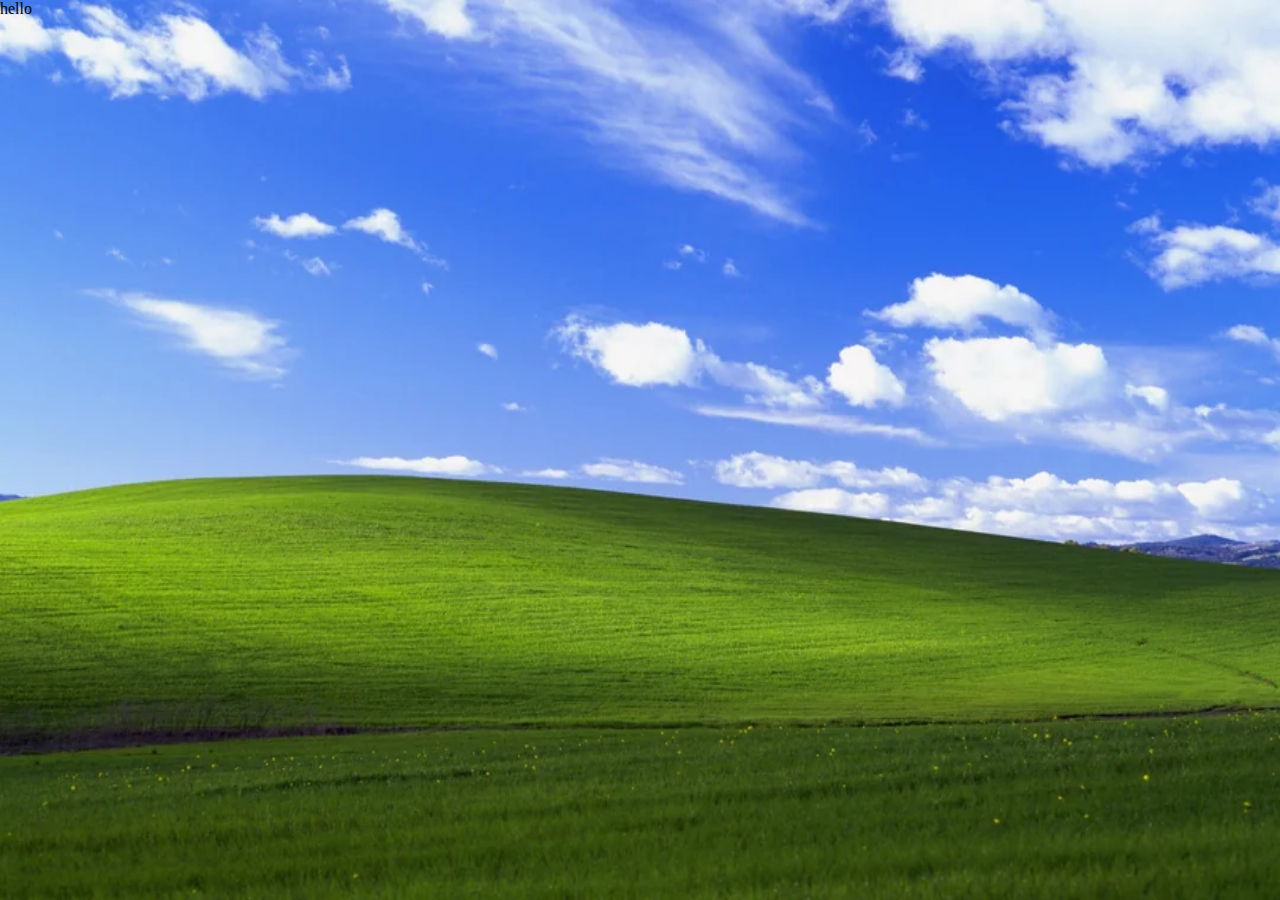
<file: pages/about-me.html>
<!DOCTYPE html>
<html lang="en">
  <head>
    <meta charset="UTF-8" />
    <meta name="viewport" content="width=device-width, initial-scale=1.0" />
    <title>Document</title>
    <link rel="stylesheet" href="/styles/styles.css" />
  </head>
  <body>
    hello
  </body>
</html>
</file>
<file: styles/styles.css>
* {
  margin: 0;
  padding: 0;
  text-style: none;
}

body {
  width: 100vw;
  height: 100vh;
  background-image: url("/assets/background.webp");
  background-position: center;
  background-repeat: no-repeat;
  background-size: 100% 100%;
}

.taskbar {
  display: flex;
  position: absolute;
  bottom: 0;
  width: 100%;
  height: 40px;
  align-items: center;
  justify-content: space-between;
  background: #245edc;
  margin: ;
}

/*
Made by Tiago Costa
https://github.com/tdcosta100
*/

@font-face {
  font-family: "Franklin Gothic Medium";
  src: url(https://raw.githubusercontent.com/tdcosta100/WindowsXP/master/fonts/framdit.ttf)
    format("truetype");
  font-style: italic;
  font-weight: normal;
}

@font-face {
  font-family: "Tahoma";
  src: url(https://raw.githubusercontent.com/tdcosta100/WindowsXP/master/fonts/tahoma.ttf)
    format("truetype");
  font-style: normal;
  font-weight: normal;
}

body {
  margin: 0;
  border: 0;
  padding: 0;
}

.background.sliced {
  display: flex;
  flex-direction: row;
  position: absolute;
  width: 100%;
  height: 100%;
}

.background.sliced.vertical {
  flex-direction: column;
}

.background.sliced .top,
.background.sliced .bottom {
  flex-shrink: 0;
}

.background.sliced .middle {
  flex-grow: 1;
}

.background.sliced .column {
  display: flex;
  flex-direction: column;
}

#desktop {
  position: fixed;
  width: 100%;
  height: 100%;
  background-color: rgb(0, 78, 152);
}

#taskbar {
  display: flex;
  position: absolute;
  bottom: 0;
  width: 100%;
}

#start-button {
  flex-shrink: 0;
}

#start-button .container {
  position: relative;
  overflow: hidden;
}

#start-button .overlay {
  position: absolute;
  left: 0;
  top: 0;
  width: 100%;
  height: 100%;
}

#task-band {
  flex-grow: 1;
}

#tray-notify {
  flex-shrink: 0;
}

#tray-notify .container {
  position: relative;
  overflow: hidden;
}

#tray-notify .clock {
  display: flex;
  align-items: center;
  justify-content: center;
  position: relative;
  height: 100%;
}

#tray-notify .clock .overlay {
  position: absolute;
  left: 0;
  top: 0;
  width: 100%;
  height: 100%;
}

/* Desktop */
#desktop {
  background-image: url(https://raw.githubusercontent.com/tdcosta100/WindowsXP/master/images/Wallpapers/Bliss.jpg);
  background-size: cover;
}

/* Taskbar */
#taskbar {
  height: 30px;
}

#taskbar > .background .row {
  background-image: url(https://raw.githubusercontent.com/tdcosta100/WindowsXP/master/images/Themes/Blue/TaskbarBackground.png);
  background-repeat: no-repeat;
  image-rendering: pixelated;
}

#taskbar > .background .top {
  height: 15px;
  background-size: 100% 186.666667%;
}

#taskbar > .background .middle {
  background-size: 100% 1400%;
  background-position-y: 57.692308%;
}

#taskbar > .background .bottom {
  height: 11px;
  background-size: 100% 254.545455%;
  background-position-y: 100%;
}

/* Start Button */
#start-button {
}

/* Start Button - Sizes */
#start-button .background .left {
  width: 6px;
}

#start-button .background .right {
  width: 52px;
}

#start-button .background .top {
  height: 13px;
}

#start-button .background .bottom {
  height: 14px;
}

/* Start Button - Content */
#start-button .content {
  display: flex;
  align-items: center;
  position: relative;
  margin: 2px 24px 4px 10px;
  height: 26px;
}

#start-button .content .icon img {
  display: block;
  image-rendering: pixelated;
}

#start-button .content .text {
  color: rgb(255, 255, 255);
  font-family: "Franklin Gothic Medium";
  font-style: italic;
  font-size: 14pt;
  text-shadow: 1px 2px 2px rgb(69, 76, 16), 0 0 3px rgb(69, 76, 16);
  margin-bottom: 1px;
  padding-right: 3px;
}

/* Start Button - Background */
#start-button .background .row {
  background-image: url(https://raw.githubusercontent.com/tdcosta100/WindowsXP/master/images/Themes/Blue/StartButton.png);
  background-repeat: no-repeat;
  image-rendering: pixelated;
}

/* All States */
#start-button .background .left .top {
  background-size: 1650% 761.538462%;
}

#start-button .background .left .middle {
  background-size: 1650% 1650%;
}

#start-button .background .left .bottom {
  background-size: 1650% 707.142857%;
}

#start-button .background .middle .top {
  background-size: 241.463415% 761.538462%;
}

#start-button .background .middle .middle {
  background-size: 241.463415% 1650%;
}

#start-button .background .middle .bottom {
  background-size: 241.463415% 707.142857%;
}

#start-button .background .right .top {
  background-size: 190.384615% 761.538462%;
}

#start-button .background .right .middle {
  background-size: 190.384615% 1650%;
}

#start-button .background .right .bottom {
  background-size: 190.384615% 707.142857%;
}

#start-button .background .left .row {
  background-position-x: 0;
}

#start-button .background .middle .row {
  background-position-x: 10.344828%;
}

#start-button .background .right .row {
  background-position-x: 100%;
}

/* Normal */
#start-button .background .top {
  background-position-y: 0;
}

#start-button .background .column .middle {
  background-position-y: 13.978495%;
}

#start-button .background .bottom {
  background-position-y: 22.352941%;
}

/* Hover */
#start-button.hover .background .top {
  background-position-y: 38.372093%;
}

#start-button.hover .background .column .middle {
  background-position-y: 49.462366%;
}

#start-button.hover .background .bottom {
  background-position-y: 61.176471%;
}

/* Pressed */
#start-button.pressed .background .top {
  background-position-y: 76.744186%;
}

#start-button.pressed .background .column .middle {
  background-position-y: 84.946237%;
}

#start-button.pressed .background .bottom {
  background-position-y: 100%;
}

/* Tray Notify */
#tray-notify {
}

#tray-notify .container {
  height: 100%;
}

/* Start Button - Sizes */
#tray-notify .background .left {
  width: 34px;
}

#tray-notify .background .right {
  width: 10px;
}

#tray-notify .background .top {
  height: 12px;
}

#tray-notify .background .bottom {
  height: 12px;
}

/* Start Button - Background */
#tray-notify .background .row {
  background-image: url(https://raw.githubusercontent.com/tdcosta100/WindowsXP/master/images/Themes/Blue/TaskbarTray.png);
  background-repeat: no-repeat;
  image-rendering: pixelated;
}

#tray-notify .background .left .top {
  background-size: 323.529412% 233.333333%;
}

#tray-notify .background .left .middle {
  background-size: 323.529412% 700%;
}

#tray-notify .background .left .bottom {
  background-size: 323.529412% 233.333333%;
}

#tray-notify .background .middle .top {
  background-size: 166.666667% 233.333333%;
}

#tray-notify .background .middle .middle {
  background-size: 166.666667% 700%;
}

#tray-notify .background .middle .bottom {
  background-size: 166.666667% 233.333333%;
}

#tray-notify .background .right .top {
  background-size: 1100% 233.333333%;
}

#tray-notify .background .right .middle {
  background-size: 1100% 700%;
}

#tray-notify .background .right .bottom {
  background-size: 1100% 233.333333%;
}

#tray-notify .background .left .row {
  background-position-x: 0;
}

#tray-notify .background .middle .row {
  background-position-x: 77.272727%;
}

#tray-notify .background .right .row {
  background-position-x: 100%;
}

#tray-notify .background .top {
  background-position-y: 0;
}

#tray-notify .background .column .middle {
  background-position-y: 50%;
}

#tray-notify .background .bottom {
  background-position-y: 100%;
}

#tray-notify .content {
  display: flex;
  flex-direction: row-reverse;
  align-items: center;
  position: relative;
  margin: 0 7px 0 19px;
  height: 30px;
  font-family: "Tahoma";
  font-size: 8pt;
  color: rgb(255, 255, 255);
}

#tray-notify .clock {
  width: 40px;
  text-align: center;
}

.desktop {
  width: 100vh;
  height: 100vw;
  overflow: hidden;
  position: relative;
}

.desktop-icon {
  width: 80px;
  text-align: center;
  position: absolute;
  cursor: pointer;
  padding: 5px;
}

.desktop-icon img {
  width: 48px;
  height: 48px;
  display: block;
  margin: 0 auto;
  display: inline-block;
  margin: 5px;
}

.desktop-icon span {
  display: block;
  margin-top: 5px;
  font-size: 12px;
  font-family: Tahoma, sans-serif;
  color: white;
  text-shadow: 1px 1px 2px black;
  user-select: none;
}

.desktop-icon:hover {
  background-color: rgba(0, 102, 255, 0.4); /* XP blue selection */
  outline: 1px solid rgba(0, 102, 255, 0.9);
}

a {
  color: inherit; /* same color as parent */
  text-decoration: none; /* remove underline */
}

a:visited {
  color: inherit;
}

a:hover {
  color: inherit;
}

a:active {
  color: inherit;
}
</file>
